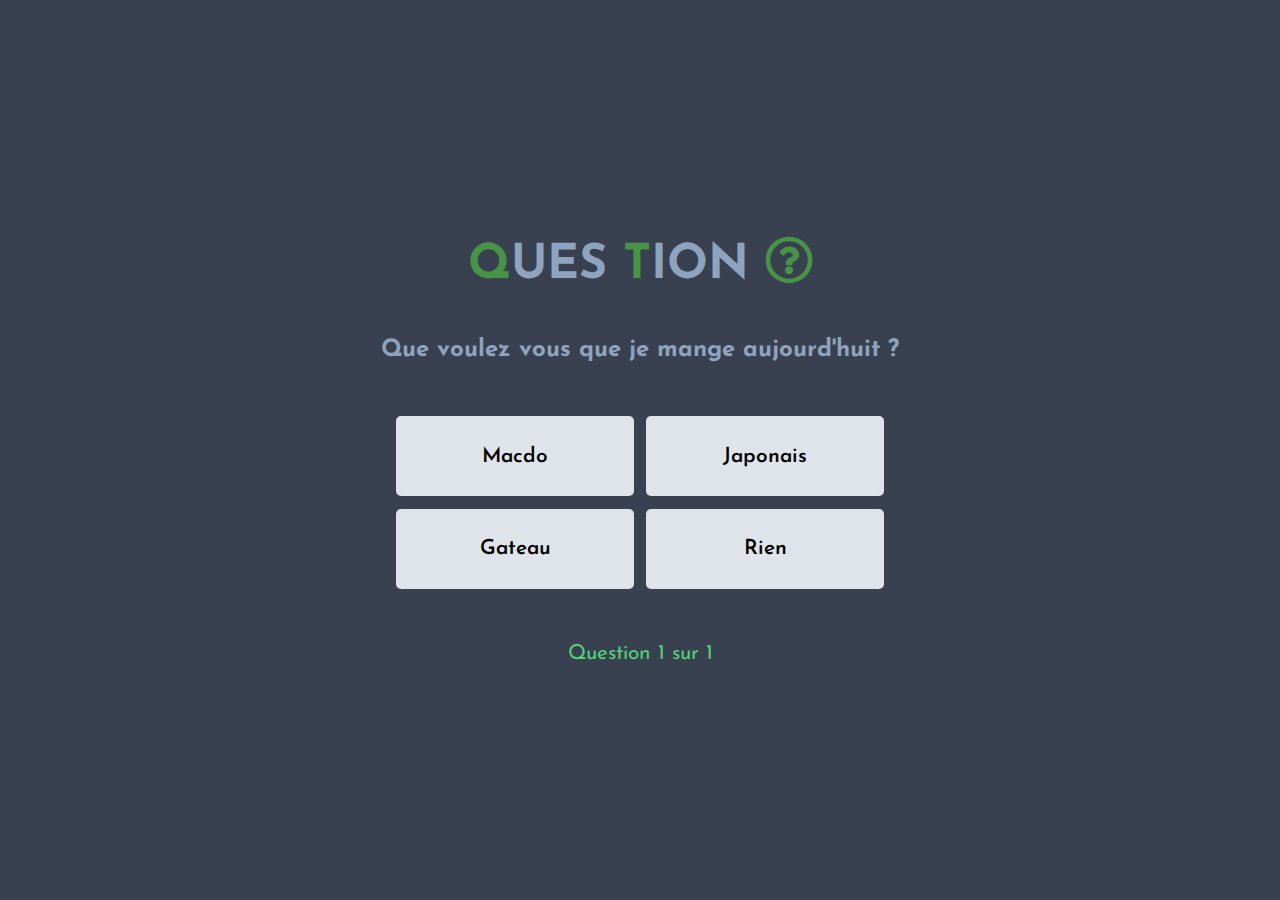
<file: connexion/index.html>
<!DOCTYPE html>
<html lang="fr">
<head>
  <meta charset="UTF-8">
  <meta name="viewport" content="width=device-width, initial-scale=1.0">
  <meta http-equiv="X-UA-Compatible" content="ie=edge">
    
  <title>Question</title>

  <link rel="stylesheet" href="https://use.fontawesome.com/releases/v5.8.2/css/all.css">
  <link href="./style1.css" rel="stylesheet">
</head>

<body>

  <div class="container">
    <div id="quiz">
      <h1><span>Q</span>ues <span>t</span>ion <i class="far fa-question-circle"></i></h1>

      <h2 id="question"></h2>
        
      <h3 id="score"></h3>

      <div class="choices">
        <button id="guess0" class="btn">        
          <p id="choice0"></p>
        </button>

        <button id="guess1" class="btn">
          <p id="choice1"></p>
        </button>
          
        <button id="guess2" class="btn">
          <p id="choice2"></p>
        </button>
          
        <button id="guess3" class="btn">
          <p id="choice3"></p>
        </button>
      </div>

      <p id="progress"></p>

    </div>
  </div>
   
  <script src="./script.js" type="text/javascript" ></script>
</body>



</html>
</file>
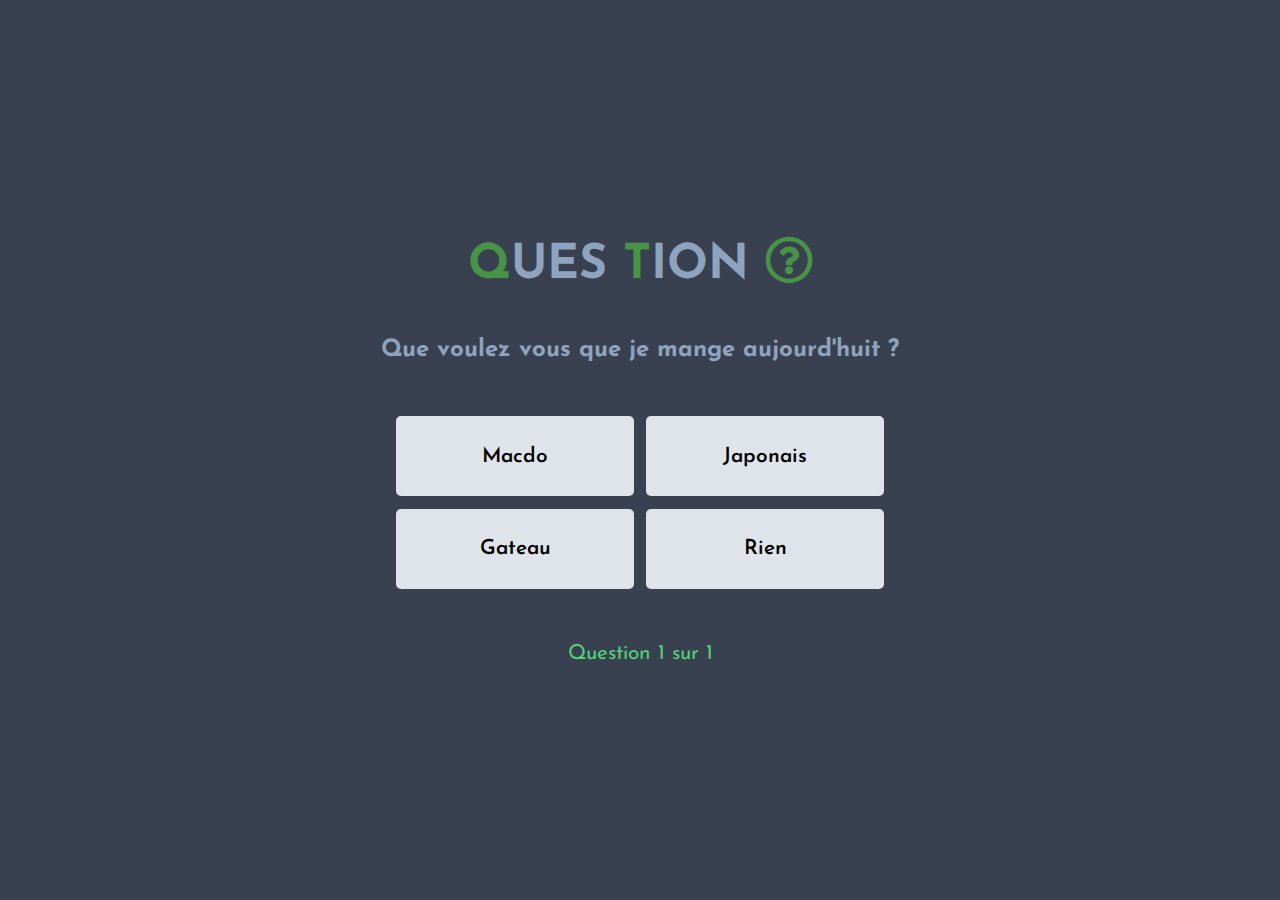
<file: FIL Rouge/question/index.html>
<!DOCTYPE html>
<html lang="fr">
<head>
  <meta charset="UTF-8">
  <meta name="viewport" content="width=device-width, initial-scale=1.0">
  <meta http-equiv="X-UA-Compatible" content="ie=edge">
    
  <title>Question</title>

  <link rel="stylesheet" href="https://use.fontawesome.com/releases/v5.8.2/css/all.css">
  <link href="./style1.css" rel="stylesheet">
</head>

<body>

  <div class="container">
    <div id="quiz">
      <h1><span>Q</span>ues <span>t</span>ion <i class="far fa-question-circle"></i></h1>

      <h2 id="question"></h2>
        
      <h3 id="score"></h3>

      <div class="choices">
        <button id="guess0" class="btn">        
          <p id="choice0"></p>
        </button>

        <button id="guess1" class="btn">
          <p id="choice1"></p>
        </button>
          
        <button id="guess2" class="btn">
          <p id="choice2"></p>
        </button>
          
        <button id="guess3" class="btn">
          <p id="choice3"></p>
        </button>
      </div>

      <p id="progress"></p>

    </div>
  </div>
   
  <script src="./script.js" type="text/javascript" ></script>
</body>
</html>


</html>
</file>
<file: connexion/style1.css>
@import url("https://fonts.googleapis.com/css2?family=Josefin+Sans:wght@300&display=swap");
* {
  font-family: "Josefin Sans", sans-serif;
  box-sizing: border-box;
  margin: 0;
  padding: 0;
  text-align: center;
}

body {
  display: grid;
  align-items: center;
  justify-items: center;
  min-height: 100vh;
  background: #394150;
  color: #8ea3bd;
}
body h1 {
  margin-bottom: 3rem;
  text-transform: uppercase;
  font-size: 3rem;
}
body h1 span, body h1 i {
  color: #479447;
}
body h3 {
  color: #94c56c;
  font-size: 1.5rem;
}
body .container .choices {
  display: flex;
  flex-wrap: wrap;
  margin: 3rem auto 3rem;
  width: 500px;
}
body .container .choices button {
  flex: 1 0 45%;
  width: 200px;
  height: 80px;
  border-radius: 5px;
  cursor: pointer;
  border: none;
  margin: 0.4rem;
  outline: none;
  background: #dfe4ea;
  user-select: none;
  font-weight: 600;
}
body .container .choices button:hover {
  background: #bae985;
  transition: 0.5s;
}
body .container .choices button:active {
  transform: scale(0.9);
  transition: transform 0.1s;
}
body .container .choices button p {
  font-size: 1.3rem;
}
body #progress {
  font-size: 1.3rem;
  color: #52cf78;
}
</file>
<file: FIL Rouge/question/style1.css>
@import url("https://fonts.googleapis.com/css2?family=Josefin+Sans:wght@300&display=swap");
* {
  font-family: "Josefin Sans", sans-serif;
  box-sizing: border-box;
  margin: 0;
  padding: 0;
  text-align: center;
}

body {
  display: grid;
  align-items: center;
  justify-items: center;
  min-height: 100vh;
  background: #394150;
  color: #8ea3bd;
}
body h1 {
  margin-bottom: 3rem;
  text-transform: uppercase;
  font-size: 3rem;
}
body h1 span, body h1 i {
  color: #479447;
}
body h3 {
  color: #94c56c;
  font-size: 1.5rem;
}
body .container .choices {
  display: flex;
  flex-wrap: wrap;
  margin: 3rem auto 3rem;
  width: 500px;
}
body .container .choices button {
  flex: 1 0 45%;
  width: 200px;
  height: 80px;
  border-radius: 5px;
  cursor: pointer;
  border: none;
  margin: 0.4rem;
  outline: none;
  background: #dfe4ea;
  user-select: none;
  font-weight: 600;
}
body .container .choices button:hover {
  background: #bae985;
  transition: 0.5s;
}
body .container .choices button:active {
  transform: scale(0.9);
  transition: transform 0.1s;
}
body .container .choices button p {
  font-size: 1.3rem;
}
body #progress {
  font-size: 1.3rem;
  color: #52cf78;
}
</file>
